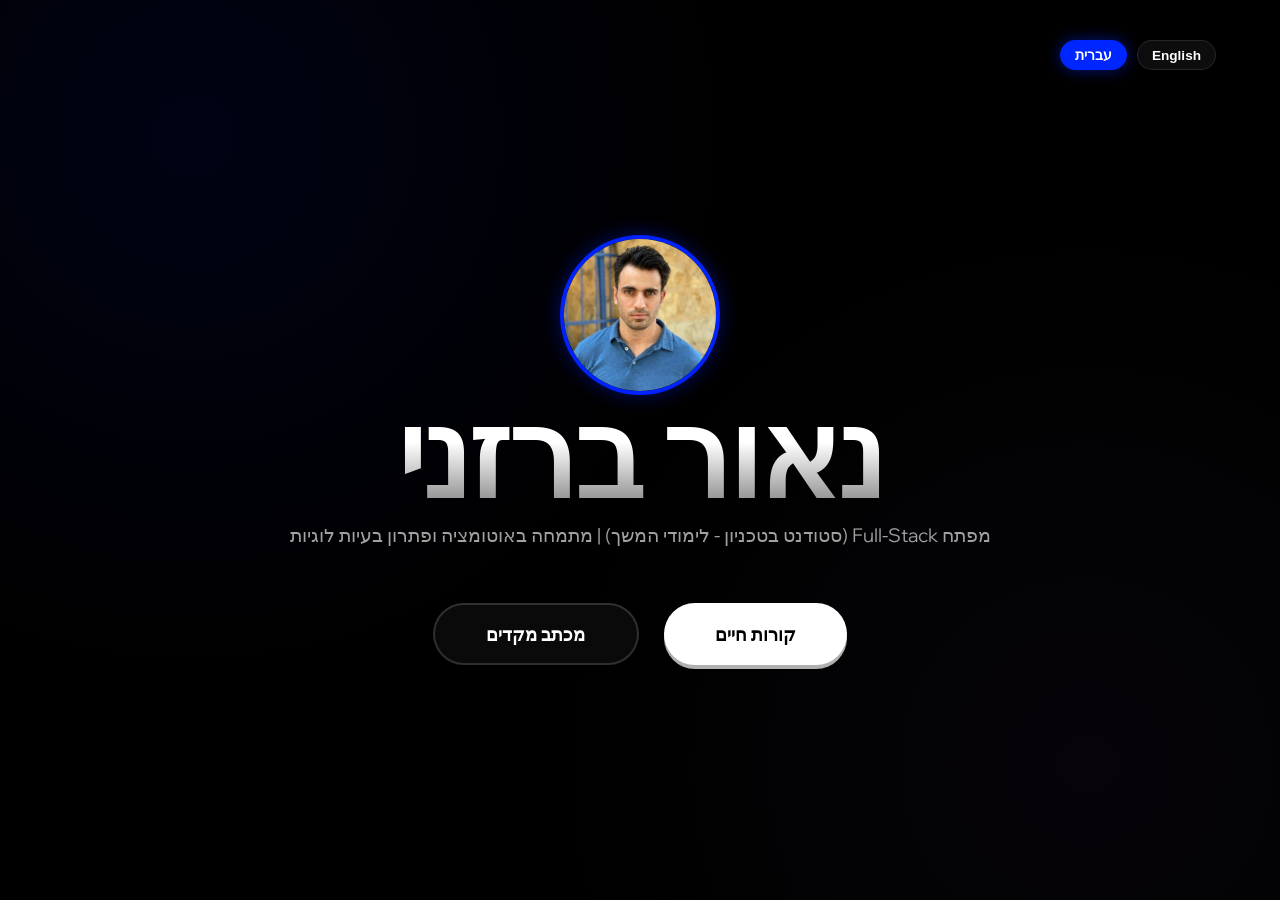
<file: index.html>
<!doctype html>
<html lang="he" dir="rtl">
  <head>
    <meta charset="UTF-8" />
    <meta name="viewport" content="width=device-width, initial-scale=1.0" />
    <title>Naor Barazani</title>
    <link rel="stylesheet" href="style.css" />
    <link rel="preconnect" href="https://fonts.googleapis.com" />
    <link rel="preconnect" href="https://fonts.gstatic.com" crossorigin />
    <link
      href="https://fonts.googleapis.com/css2?family=Wix+Madefor+Display:wght@400;500;700;800&display=swap"
      rel="stylesheet"
    />
  </head>
  <body class="index-page lang-he">
    <header class="header">
      <div class="lang-switch">
        <button id="btn-en" class="lang-btn" onclick="setLanguage('en')">
          English
        </button>
        <button id="btn-he" class="lang-btn" onclick="setLanguage('he')">
          עברית
        </button>
      </div>
    </header>

    <main class="main-content">
      <div class="profile-container">
        <img src="naor.jpg" alt="Naor Barazani" class="profile-img" />
      </div>
      <h1 class="hero-title" id="text-title">נאור ברזני</h1>
      <p class="hero-subtitle" id="text-subtitle">
        מפתח Full-Stack (סטודנט בטכניון - לימודי המשך) | מתמחה באוטומציה ופתרון
        בעיות לוגיות
      </p>

      <div class="cta-buttons">
        <a href="cv.html" class="btn-main btn-cv" id="text-cv">קורות חיים</a>
        <a href="coverletter.html" class="btn-main btn-cover" id="text-cover"
          >מכתב מקדים</a
        >
      </div>
    </main>

    <!-- <div class="pdf-download">
      <a href="Naor_Barazani_CV.pdf" download class="btn-pdf">
        <svg
          width="16"
          height="16"
          viewBox="0 0 16 16"
          fill="none"
          xmlns="http://www.w3.org/2000/svg"
        >
          <path d="M8 11L3 6H6V1H10V6H13L8 11Z" fill="white" />
          <path d="M1 13H15V15H1V13Z" fill="white" />
        </svg>
        <span id="text-pdf">הורד PDF</span>
      </a>
    </div> -->

    <script src="script.js"></script>
  </body>
</html>
</file>
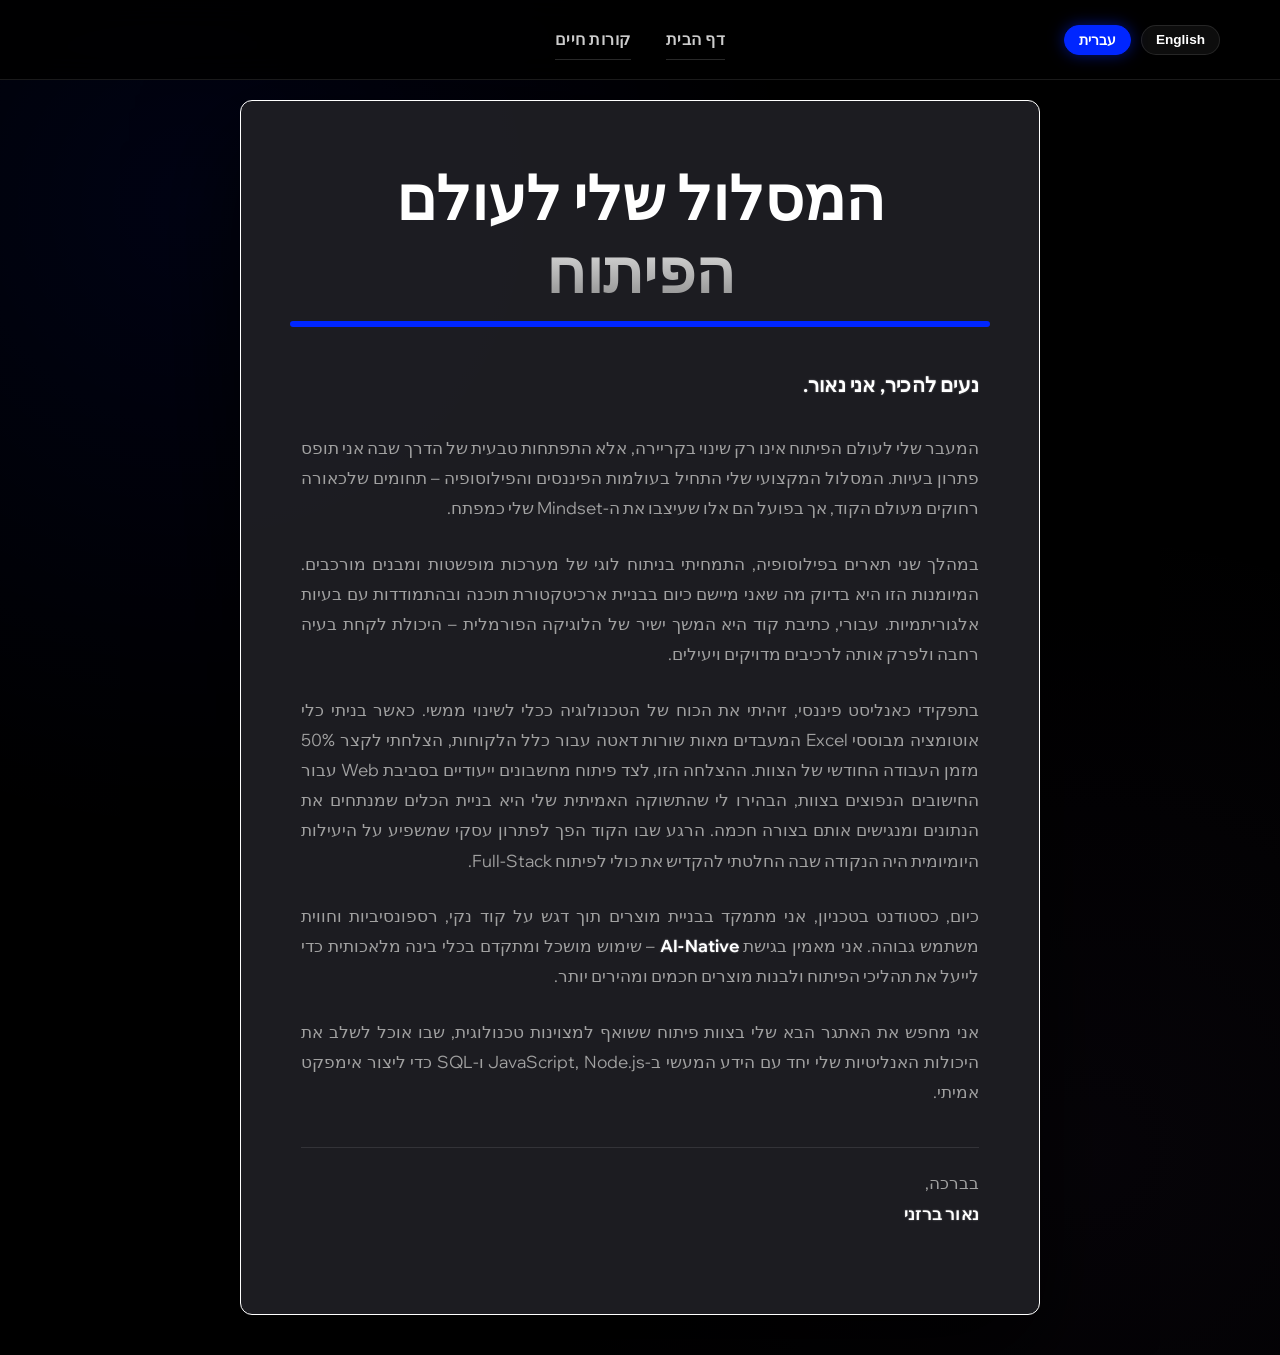
<file: coverletter.html>
<!doctype html>
<html lang="he" dir="rtl">
  <head>
    <meta charset="UTF-8" />
    <meta name="viewport" content="width=device-width, initial-scale=1.0" />
    <title>Naor Barazani | Cover Letter</title>

    <script>
      (function () {
        const savedLang = localStorage.getItem("preferredLang");
        const urlParams = new URLSearchParams(window.location.search);
        const lang = urlParams.get("lang") || savedLang || "he";
        document.documentElement.dir = lang === "en" ? "ltr" : "rtl";
        document.documentElement.lang = lang;
      })();
    </script>

    <link rel="stylesheet" href="style.css" />
    <link
      href="https://fonts.googleapis.com/css2?family=Wix+Madefor+Display:wght@400;700;800&display=swap"
      rel="stylesheet"
    />
  </head>
  <body class="subpage">
    <header class="main-nav">
      <div class="lang-switch">
        <button id="btn-en" class="lang-btn" onclick="setLanguage('en')">
          English
        </button>
        <button id="btn-he" class="lang-btn" onclick="setLanguage('he')">
          עברית
        </button>
      </div>

      <nav class="nav-links">
        <a href="index.html" class="nav-item" id="nav-home">דף הבית</a>
        <a href="cv.html" class="nav-item" id="nav-cv">קורות חיים</a>
      </nav>

      <div class="nav-spacer"></div>
    </header>

    <section id="content-he" class="content-section cover-letter-text">
      <h1>המסלול שלי לעולם הפיתוח</h1>

      <p class="intro">
        <strong>נעים להכיר, אני נאור.</strong>
      </p>

      <p>
        המעבר שלי לעולם הפיתוח אינו רק שינוי בקריירה, אלא התפתחות טבעית של הדרך
        שבה אני תופס פתרון בעיות. המסלול המקצועי שלי התחיל בעולמות הפיננסים
        והפילוסופיה – תחומים שלכאורה רחוקים מעולם הקוד, אך בפועל הם אלו שעיצבו
        את ה-Mindset שלי כמפתח.
      </p>

      <p>
        במהלך שני תארים בפילוסופיה, התמחיתי בניתוח לוגי של מערכות מופשטות ומבנים
        מורכבים. המיומנות הזו היא בדיוק מה שאני מיישם כיום בבניית ארכיטקטורת
        תוכנה ובהתמודדות עם בעיות אלגוריתמיות. עבורי, כתיבת קוד היא המשך ישיר של
        הלוגיקה הפורמלית – היכולת לקחת בעיה רחבה ולפרק אותה לרכיבים מדויקים
        ויעילים.
      </p>

      <p>
        בתפקידי כאנליסט פיננסי, זיהיתי את הכוח של הטכנולוגיה ככלי לשינוי ממשי.
        כאשר בניתי כלי אוטומציה מבוססי Excel המעבדים מאות שורות דאטה עבור כלל
        הלקוחות, הצלחתי לקצר 50% מזמן העבודה החודשי של הצוות. ההצלחה הזו, לצד
        פיתוח מחשבונים ייעודיים בסביבת Web עבור החישובים הנפוצים בצוות, הבהירו
        לי שהתשוקה האמיתית שלי היא בניית הכלים שמנתחים את הנתונים ומנגישים אותם
        בצורה חכמה. הרגע שבו הקוד הפך לפתרון עסקי שמשפיע על היעילות היומיומית
        היה הנקודה שבה החלטתי להקדיש את כולי לפיתוח Full-Stack.
      </p>

      <p>
        כיום, כסטודנט בטכניון, אני מתמקד בבניית מוצרים תוך דגש על קוד נקי,
        רספונסיביות וחווית משתמש גבוהה. אני מאמין בגישת
        <strong>AI-Native</strong> – שימוש מושכל ומתקדם בכלי בינה מלאכותית כדי
        לייעל את תהליכי הפיתוח ולבנות מוצרים חכמים ומהירים יותר.
      </p>

      <p>
        אני מחפש את האתגר הבא שלי בצוות פיתוח ששואף למצוינות טכנולוגית, שבו אוכל
        לשלב את היכולות האנליטיות שלי יחד עם הידע המעשי ב-JavaScript, Node.js
        ו-SQL כדי ליצור אימפקט אמיתי.
      </p>

      <p class="closing">
        בברכה,<br />
        <strong>נאור ברזני</strong>
      </p>
    </section>

    <section
      id="content-en"
      class="cover-letter-text en-version"
      style="display: none"
    >
      <h1>My Journey into Software Development</h1>

      <p class="intro">
        <strong>Nice to meet you, I'm Naor.</strong>
      </p>

      <p>
        My transition into software development is more than a career change; it
        is a natural evolution of how I approach problem-solving. My
        professional path began in the worlds of Finance and Philosophy—fields
        that may seem distant from coding, but in practice, they are what shaped
        my mindset as a developer.
      </p>

      <p>
        During my <strong>two degrees in Philosophy</strong>, I specialized in
        the logical analysis of abstract systems and complex structures. This
        exact skill set is what I apply today when building software
        architecture and tackling algorithmic challenges. For me, writing code
        is a direct extension of formal logic—the ability to take a broad
        problem and deconstruct it into precise, efficient components.
      </p>

      <p>
        In my role as a <strong>Financial Analyst</strong>, I recognized the
        power of technology as a tool for real change. When I built
        <strong>Excel-based automation tools</strong> that processed vast
        amounts of data for our entire client base, I managed to reduce the
        team's monthly workload by 50%. This success, along with developing
        <strong>dedicated web-based calculators</strong> for complex financial
        maneuvers, made it clear that my true passion lies in building the tools
        that analyze data and make it accessible and intelligent.
      </p>

      <p>
        Currently, as a student at the
        <strong>Technion Continuing Education</strong>, I am focused on building
        products with an emphasis on clean code, responsiveness, and
        high-quality user experience. I believe in an
        <strong>AI-Native approach</strong>—leveraging advanced artificial
        intelligence tools to streamline development processes and build
        smarter, faster products.
      </p>

      <p>
        I am looking for my next challenge within a development team that
        strives for technical excellence, where I can integrate my analytical
        capabilities with my practical knowledge of
        <strong>JavaScript, Node.js, and SQL</strong> to create a real impact.
      </p>

      <div class="closing">
        <p>Best Regards,</p>
        <strong>Naor Barazani</strong>
      </div>
    </section>

    <script>
      const navTranslations = {
        en: { home: "Home", cv: "Resume" },
        he: { home: "דף הבית", cv: "קורות חיים" },
      };

      function setLanguage(lang) {
        // 1. שמירה בזיכרון
        localStorage.setItem("preferredLang", lang);

        // 2. הגדרות אלמנטים
        const contentHe = document.getElementById("content-he");
        const contentEn = document.getElementById("content-en");
        const navHome = document.getElementById("nav-home");
        const navCv = document.getElementById("nav-cv");

        // 3. עדכון כיוון דף
        document.documentElement.dir = lang === "en" ? "ltr" : "rtl";
        document.documentElement.lang = lang;
        document.body.className = lang === "en" ? "subpage en-mode" : "subpage";

        // 4. החלפת תוכן וכפתורים
        if (lang === "en") {
          if (contentHe) contentHe.style.display = "none";
          if (contentEn) contentEn.style.display = "block";
          document.getElementById("btn-en")?.classList.add("active");
          document.getElementById("btn-he")?.classList.remove("active");
        } else {
          if (contentHe) contentHe.style.display = "block";
          if (contentEn) contentEn.style.display = "none";
          document.getElementById("btn-he")?.classList.add("active");
          document.getElementById("btn-en")?.classList.remove("active");
        }

        // 5. עדכון תפריט ניווט
        if (navHome) navHome.textContent = navTranslations[lang].home;
        if (navCv) navCv.textContent = navTranslations[lang].cv;

        // 6. ניקוי URL
        window.history.replaceState({}, "", window.location.pathname);
      }

      // הפעלה בטעינה
      document.addEventListener("DOMContentLoaded", () => {
        const urlParams = new URLSearchParams(window.location.search);
        const langFromUrl = urlParams.get("lang");
        const savedLang = localStorage.getItem("preferredLang");
        const finalLang = langFromUrl || savedLang || "he";

        setLanguage(finalLang);
      });
    </script>
  </body>
</html>
</file>
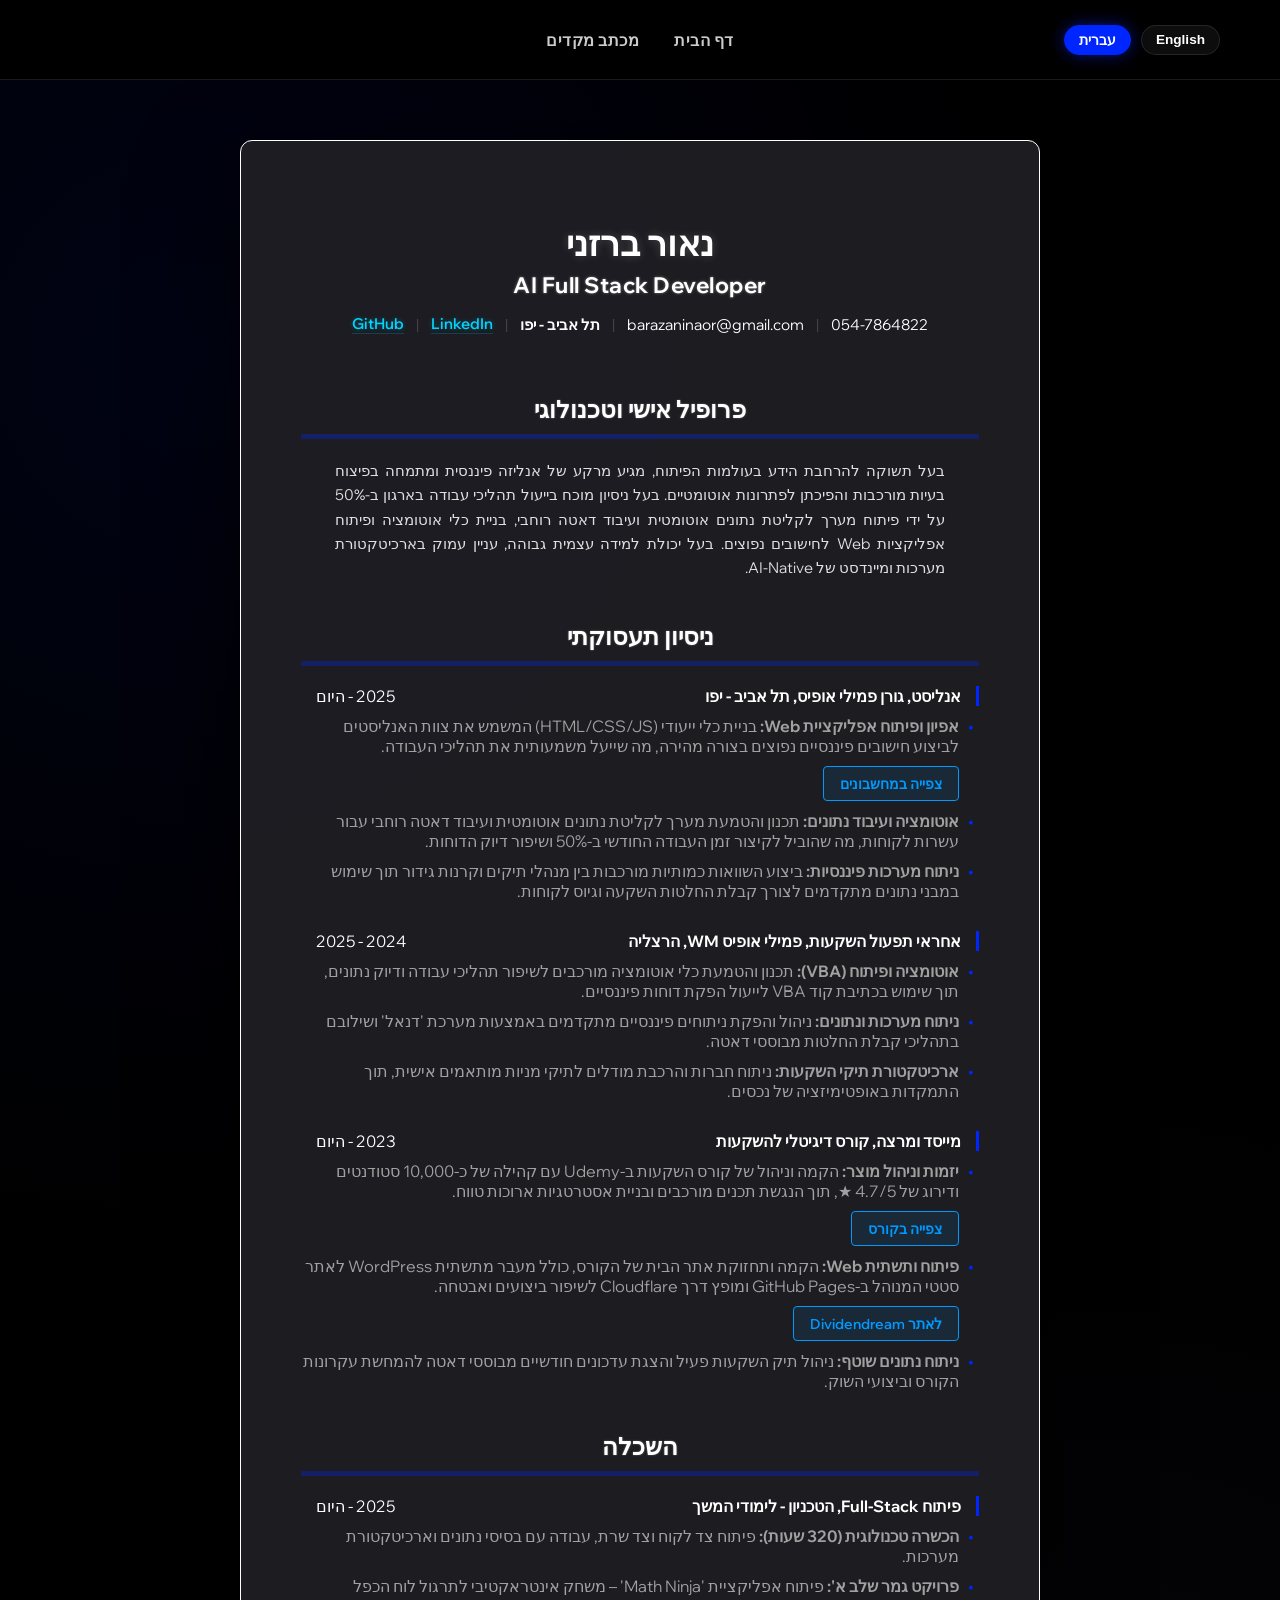
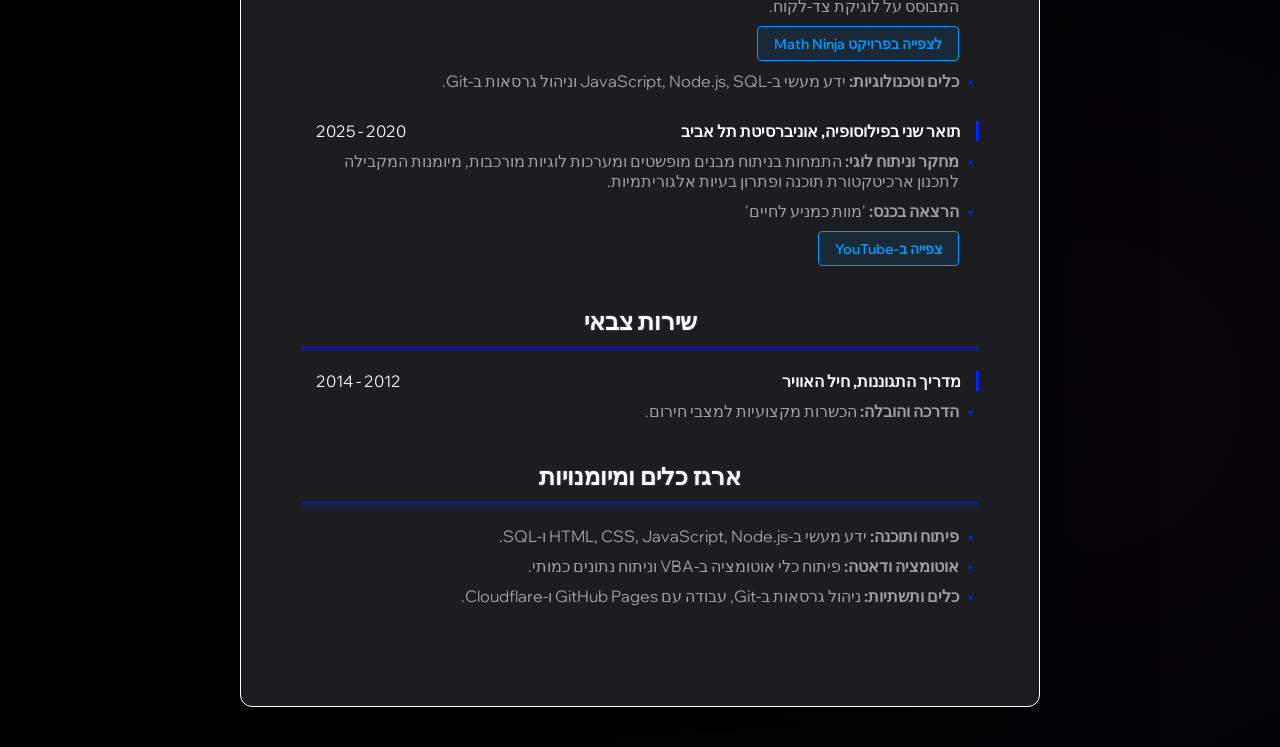
<file: cv.html>
<!doctype html>
<html lang="he" dir="rtl">
  <head>
    <meta charset="UTF-8" />
    <meta name="viewport" content="width=device-width, initial-scale=1.0" />
    <title id="page-title">Naor Barazani | CV</title>
    <link
      href="https://fonts.googleapis.com/css2?family=Wix+Madefor+Display:wght@400;600;800&display=swap"
      rel="stylesheet"
    />
    <link rel="stylesheet" href="style.css" />
  </head>
  <body class="resume-page">
    <header class="main-nav">
      <div class="lang-switch">
        <button id="btn-en" class="lang-btn" onclick="setLanguage('en')">
          English
        </button>
        <button id="btn-he" class="lang-btn" onclick="setLanguage('he')">
          עברית
        </button>
      </div>
      <nav class="nav-links">
        <a href="index.html" class="nav-item" id="nav-home">דף הבית</a>
        <a href="coverletter.html" class="nav-item" id="nav-cover"
          >מכתב מקדים</a
        >
      </nav>
      <div class="nav-spacer"></div>
    </header>

    <div class="resume-container">
      <header class="resume-header">
        <h1 id="text-name">נאור ברזני</h1>
        <p class="tagline" id="text-tagline">AI Full Stack Developer</p>
        <div class="contact-info">
          <span>054-7864822</span>
          <span class="sep">|</span>
          <span>barazaninaor@gmail.com</span>
          <span class="sep">|</span>
          <strong id="text-location">תל אביב - יפו</strong>
          <span class="sep">|</span>
          <a href="https://www.linkedin.com/in/naor-barazani/" target="_blank"
            >LinkedIn</a
          >
          <span class="sep">|</span>
          <a href="https://github.com/barazaninaor" target="_blank">GitHub</a>
        </div>
      </header>

      <section class="resume-section">
        <h2 class="section-title" id="title-profile">פרופיל אישי וטכנולוגי</h2>
        <p class="profile-text" id="text-profile-desc"></p>
      </section>

      <section class="resume-section">
        <h2 class="section-title" id="title-experience">ניסיון תעסוקתי</h2>
        <div id="experience-list"></div>
      </section>

      <section class="resume-section">
        <h2 class="section-title" id="title-education">השכלה</h2>
        <div id="education-list"></div>
      </section>

      <section class="resume-section">
        <h2 class="section-title" id="title-military">שירות צבאי</h2>
        <div id="military-list"></div>
      </section>

      <section class="resume-section">
        <h2 class="section-title" id="title-skills">ארגז כלים ומיומנויות</h2>
        <div id="skills-list-container">
          <ul id="skills-list"></ul>
        </div>
      </section>
    </div>

    <script>
      /**
       * Content Translation Dictionary
       */
      const translations = {
        he: {
          pageTitle: "Naor Barazani | CV",
          name: "נאור ברזני",
          tagline: "AI Full Stack Developer",
          location: "תל אביב - יפו",
          navHome: "דף הבית",
          navCover: "מכתב מקדים",
          profileTitle: "פרופיל אישי וטכנולוגי",
          profileDesc:
            "בעל תשוקה להרחבת הידע בעולמות הפיתוח, מגיע מרקע של אנליזה פיננסית ומתמחה בפיצוח בעיות מורכבות והפיכתן לפתרונות אוטומטיים. בעל ניסיון מוכח בייעול תהליכי עבודה בארגון ב-50% על ידי פיתוח מערך לקליטת נתונים אוטומטית ועיבוד דאטה רוחבי, בניית כלי אוטומציה ופיתוח אפליקציות Web לחישובים נפוצים. בעל יכולת למידה עצמית גבוהה, עניין עמוק בארכיטקטורת מערכות ומיינדסט של AI-Native.",
          expTitle: "ניסיון תעסוקתי",
          eduTitle: "השכלה",
          milTitle: "שירות צבאי",
          skillsTitle: "ארגז כלים ומיומנויות",
          dir: "rtl",
        },
        en: {
          pageTitle: "Naor Barazani | CV",
          name: "Naor Barazani",
          tagline: "AI Full Stack Developer",
          location: "Tel Aviv - Yafo",
          navHome: "Home",
          navCover: "Cover Letter",
          profileTitle: "Personal and Technological Profile",
          profileDesc:
            "Passionate about expanding knowledge in the development world, coming from a financial analysis background and specializing in solving complex problems and turning them into automated solutions. Proven experience in streamlining organizational workflows by 50% through developing automated data ingestion systems and cross-functional data processing, building automation tools, and developing Web applications for common calculations. Possesses high self-learning ability, a deep interest in system architecture, and an AI-Native mindset.",
          expTitle: "Professional Experience",
          eduTitle: "Education",
          milTitle: "Military Service",
          skillsTitle: "Toolkit and Skills",
          dir: "ltr",
        },
      };

      const experienceData = {
        he: [
          {
            title: "אנליסט, גורן פמילי אופיס, תל אביב - יפו",
            date: "2025 - היום",
            bullets: [
              "<strong>אפיון ופיתוח אפליקציית Web:</strong> בניית כלי ייעודי (HTML/CSS/JS) המשמש את צוות האנליסטים לביצוע חישובים פיננסיים נפוצים בצורה מהירה, מה שייעל משמעותית את תהליכי העבודה. <br><a href='https://barazaninaor.github.io/Calculators/' target='_blank' class='project-link'>צפייה במחשבונים</a>",
              "<strong>אוטומציה ועיבוד נתונים:</strong> תכנון והטמעת מערך לקליטת נתונים אוטומטית ועיבוד דאטה רוחבי עבור עשרות לקוחות, מה שהוביל לקיצור זמן העבודה החודשי ב-50% ושיפור דיוק הדוחות.",
              "<strong>ניתוח מערכות פיננסיות:</strong> ביצוע השוואות כמותיות מורכבות בין מנהלי תיקים וקרנות גידור תוך שימוש במבני נתונים מתקדמים לצורך קבלת החלטות השקעה וגיוס לקוחות.",
            ],
          },
          {
            title: "אחראי תפעול השקעות, פמילי אופיס WM, הרצליה",
            date: "2024 - 2025",
            bullets: [
              "<strong>אוטומציה ופיתוח (VBA):</strong> תכנון והטמעת כלי אוטומציה מורכבים לשיפור תהליכי עבודה ודיוק נתונים, תוך שימוש בכתיבת קוד VBA לייעול הפקת דוחות פיננסיים.",
              "<strong>ניתוח מערכות ונתונים:</strong> ניהול והפקת ניתוחים פיננסיים מתקדמים באמצעות מערכת 'דנאל' ושילובם בתהליכי קבלת החלטות מבוססי דאטה.",
              "<strong>ארכיטקטורת תיקי השקעות:</strong> ניתוח חברות והרכבת מודלים לתיקי מניות מותאמים אישית, תוך התמקדות באופטימיזציה של נכסים.",
            ],
          },
          {
            title: "מייסד ומרצה, קורס דיגיטלי להשקעות",
            date: "2023 - היום",
            bullets: [
              "<strong>יזמות וניהול מוצר:</strong> הקמה וניהול של קורס השקעות ב-Udemy עם קהילה של כ-10,000 סטודנטים ודירוג של 4.7/5 ★, תוך הנגשת תכנים מורכבים ובניית אסטרטגיות ארוכות טווח. <br><a href='https://www.udemy.com/course/passive_income/?referralCode=DCB61C494E0730210CDB' target='_blank' class='project-link'>צפייה בקורס</a>",
              "<strong>פיתוח ותשתית Web:</strong> הקמה ותחזוקת אתר הבית של הקורס, כולל מעבר מתשתית WordPress לאתר סטטי המנוהל ב-GitHub Pages ומופץ דרך Cloudflare לשיפור ביצועים ואבטחה. <br><a href='https://dividendream.com' target='_blank' class='project-link'>לאתר Dividendream</a>",
              "<strong>ניתוח נתונים שוטף:</strong> ניהול תיק השקעות פעיל והצגת עדכונים חודשיים מבוססי דאטה להמחשת עקרונות הקורס וביצועי השוק.",
            ],
          },
        ],
        en: [
          {
            title: "Analyst, Goren Family Office, Tel Aviv - Yafo",
            date: "2025 - Present",
            bullets: [
              "<strong>Web App Characterization & Development:</strong> Built a dedicated tool (HTML/CSS/JS) used by the analyst team to perform common financial calculations quickly, significantly streamlining workflows. <br><a href='https://barazaninaor.github.io/Calculators/' target='_blank' class='project-link'>View Calculators</a>",
              "<strong>Automation & Data Processing:</strong> Planned and implemented an automated data ingestion and cross-sectional data processing system for dozens of clients, leading to a 50% reduction in monthly workload and improved report accuracy.",
              "<strong>Financial Systems Analysis:</strong> Performed complex quantitative comparisons between portfolio managers and hedge funds using advanced data structures for investment decision-making and client acquisition.",
            ],
          },
          {
            title: "Investment Operations Lead, WM Family Office, Herzliya",
            date: "2024 - 2025",
            bullets: [
              "<strong>Automation & Development (VBA):</strong> Designed and implemented complex automation tools to improve workflows and data accuracy, using VBA coding to streamline financial report generation.",
              "<strong>Systems & Data Analysis:</strong> Managed and produced advanced financial analyses using the 'Danel' system, integrating them into data-driven decision-making processes.",
              "<strong>Portfolio Architecture:</strong> Analyzed companies and assembled models for customized stock portfolios, focusing on asset optimization.",
            ],
          },
          {
            title: "Founder & Lecturer, Digital Investment Course",
            date: "2023 - Present",
            bullets: [
              "<strong>Entrepreneurship & Product Management:</strong> Established and managed an investment course on Udemy with a community of ~10,000 students and a 4.7/5 ★ rating. <br><a href='https://www.udemy.com/course/passive_income/' target='_blank' class='project-link'>View Course</a>",
              "<strong>Web Development & Infrastructure:</strong> Established and maintained the course's homepage, including a migration from WordPress to a static site managed on GitHub Pages. <br><a href='https://dividendream.com' target='_blank' class='project-link'>Visit Dividendream</a>",
              "<strong>Ongoing Data Analysis:</strong> Managed an active investment portfolio and presented monthly data-driven updates.",
            ],
          },
        ],
      };

      const educationData = {
        he: [
          {
            title: "פיתוח Full-Stack, הטכניון - לימודי המשך",
            date: "2025 - היום",
            bullets: [
              "<strong>הכשרה טכנולוגית (320 שעות):</strong> פיתוח צד לקוח וצד שרת, עבודה עם בסיסי נתונים וארכיטקטורת מערכות.",
              "<strong>פרויקט גמר שלב א':</strong> פיתוח אפליקציית 'Math Ninja' – משחק אינטראקטיבי לתרגול לוח הכפל המבוסס על לוגיקת צד-לקוח. <br><a href='https://math-ninja-production.up.railway.app/' target='_blank' class='project-link'>לצפייה בפרויקט Math Ninja</a>",
              "<strong>כלים וטכנולוגיות:</strong> ידע מעשי ב-JavaScript, Node.js, SQL וניהול גרסאות ב-Git.",
            ],
          },
          {
            title: "תואר שני בפילוסופיה, אוניברסיטת תל אביב",
            date: "2020 - 2025",
            bullets: [
              "<strong>מחקר וניתוח לוגי:</strong> התמחות בניתוח מבנים מופשטים ומערכות לוגיות מורכבות, מיומנות המקבילה לתכנון ארכיטקטורת תוכנה ופתרון בעיות אלגוריתמיות.",
              "<strong>הרצאה בכנס:</strong> 'מוות כמניע לחיים' <br><a href='https://youtu.be/gbMWRa0guhg' target='_blank' class='project-link'>צפייה ב-YouTube</a>",
            ],
          },
        ],
        en: [
          {
            title: "Full-Stack Development, Technion - Continuing Education",
            date: "2025 - Present",
            bullets: [
              "<strong>Technological Training (320 hours):</strong> Client-side and server-side development, working with databases and system architecture.",
              "<strong>Final Project Phase A:</strong> Developed 'Math Ninja' – an interactive game. <br><a href='https://math-ninja-production.up.railway.app/' target='_blank' class='project-link'>View Project</a>",
            ],
          },
          {
            title: "M.A. in Philosophy, Tel Aviv University",
            date: "2020 - 2025",
            bullets: [
              "<strong>Research & Logical Analysis:</strong> Specialization in analyzing abstract structures and complex logical systems.",
            ],
          },
        ],
      };

      const militaryData = {
        he: [
          {
            title: "מדריך התגוננות, חיל האוויר",
            date: "2012 - 2014",
            bullets: [
              "<strong>הדרכה והובלה:</strong> הכשרות מקצועיות למצבי חירום.",
            ],
          },
        ],
        en: [
          {
            title: "Defense Instructor, Israeli Air Force",
            date: "2012 - 2014",
            bullets: [
              "<strong>Instruction & Leadership:</strong> Professional training for emergency situations.",
            ],
          },
        ],
      };

      const skillsData = {
        he: [
          "<strong>פיתוח ותוכנה:</strong> ידע מעשי ב-HTML, CSS, JavaScript, Node.js ו-SQL.",
          "<strong>אוטומציה ודאטה:</strong> פיתוח כלי אוטומציה ב-VBA וניתוח נתונים כמותי.",
          "<strong>כלים ותשתיות:</strong> ניהול גרסאות ב-Git, עבודה עם GitHub Pages ו-Cloudflare.",
        ],
        en: [
          "<strong>Software Development:</strong> Practical knowledge in HTML, CSS, JavaScript, Node.js, and SQL.",
          "<strong>Automation & Data:</strong> Developing automation tools in VBA and quantitative data analysis.",
          "<strong>Tools & Infrastructure:</strong> Git, GitHub Pages, and Cloudflare management.",
        ],
      };

      /**
       * Main Language Controller
       */
      function setLanguage(lang) {
        const t = translations[lang];
        if (!t) return;

        // 1. Persist choice in localStorage
        localStorage.setItem("preferredLang", lang);

        // 2. Update Document Metadata
        document.documentElement.dir = t.dir;
        document.documentElement.lang = lang;
        document.title = t.pageTitle;

        // 3. Update Header & Navigation
        document
          .querySelectorAll(".lang-btn")
          .forEach((btn) => btn.classList.remove("active"));
        const activeBtn = document.getElementById(`btn-${lang}`);
        if (activeBtn) activeBtn.classList.add("active");

        document.getElementById("nav-home").textContent = t.navHome;
        document.getElementById("nav-cover").textContent = t.navCover;
        document.getElementById("nav-home").href = `index.html?lang=${lang}`;
        document.getElementById("nav-cover").href =
          `coverletter.html?lang=${lang}`;

        // 4. Update Profile Text
        document.getElementById("text-name").textContent = t.name;
        document.getElementById("text-tagline").textContent = t.tagline;
        document.getElementById("text-location").textContent = t.location;
        document.getElementById("title-profile").textContent = t.profileTitle;
        document.getElementById("text-profile-desc").textContent =
          t.profileDesc;
        document.getElementById("text-profile-desc").style.textAlign =
          lang === "en" ? "left" : "justify";

        // 5. Update Section Titles
        document.getElementById("title-experience").textContent = t.expTitle;
        document.getElementById("title-education").textContent = t.eduTitle;
        document.getElementById("title-military").textContent = t.milTitle;
        document.getElementById("title-skills").textContent = t.skillsTitle;

        // 6. Render Dynamic Lists
        renderList("experience-list", experienceData[lang]);
        renderList("education-list", educationData[lang]);
        renderList("military-list", militaryData[lang]);
        document.getElementById("skills-list").innerHTML = skillsData[lang]
          .map((s) => `<li>${s}</li>`)
          .join("");

        // 7. Clear URL parameter to ensure refresh (F5) relies on localStorage
        window.history.replaceState(
          {},
          document.title,
          window.location.pathname,
        );
      }

      function renderList(id, data) {
        const container = document.getElementById(id);
        if (!container || !data) return;
        container.innerHTML = data
          .map(
            (item) => `
        <div class="experience-item">
          <div class="item-header"><strong>${item.title}</strong> <span>${item.date}</span></div>
          <ul>${item.bullets.map((b) => `<li>${b}</li>`).join("")}</ul>
        </div>
      `,
          )
          .join("");
      }

      /**
       * Initialize on Load
       */
      document.addEventListener("DOMContentLoaded", () => {
        const urlParams = new URLSearchParams(window.location.search);
        const langFromUrl = urlParams.get("lang");
        const savedLang = localStorage.getItem("preferredLang");

        // Logic: URL param takes precedence, then localStorage, then default 'he'
        const finalLang = langFromUrl || savedLang || "he";
        setLanguage(finalLang);
      });
    </script>
  </body>
</html>
</file>
<file: style.css>
/* --- UI Variables --- */
:root {
  --bg-dark: #000000;
  --wix-blue: #0026ff;
  --wix-glow: rgba(0, 38, 255, 0.5);
  --text-main: #ffffff;
  --text-dim: #a1a1a1;
  --font-main: "Wix Madefor Display", sans-serif;
  --transition: all 0.3s cubic-bezier(0.4, 0, 0.2, 1);
}

* {
  margin: 0;
  padding: 0;
  box-sizing: border-box;
}

body {
  font-family: var(--font-main);
  background-color: var(--bg-dark);
  color: var(--text-main);
  min-height: 100vh;
  display: flex;
  flex-direction: column;
  overflow-x: hidden;
  background-image:
    radial-gradient(
      circle at 15% 15%,
      rgba(0, 38, 255, 0.08) 0%,
      transparent 40%
    ),
    radial-gradient(
      circle at 85% 85%,
      rgba(127, 83, 172, 0.05) 0%,
      transparent 40%
    );
}

/* --- Header & Navigation --- */
.header {
  width: 100%;
  padding: 2.5rem 5%;
  position: fixed;
  top: 0;
  z-index: 1000;
  display: flex;
}

[dir="rtl"] .header {
  justify-content: flex-start;
}
[dir="ltr"] .header {
  justify-content: flex-end;
}

/* Language Switcher Container */
.language-switcher {
  display: flex !important;
  justify-content: center; /* מרכז את הכפתורים */
  width: 100%;
  gap: 10px;
  
  /* הקסם: מקבע את הסדר משמאל לימין בכל מצב */
  direction: ltr !important; 
  flex-direction: row !important; 
}


.lang-btn {
  background: rgba(255, 255, 255, 0.05);
  border: 1px solid rgba(255, 255, 255, 0.1);
  color: var(--text-dim);
  padding: 8px 18px;
  border-radius: 100px;
  cursor: pointer;
  font-weight: 600;
  transition: var(--transition);
  direction: ltr;
  unicode-bidi: isolate
}

.lang-btn.active {
  background: var(--wix-blue);
  color: white;
  box-shadow: 0 0 15px var(--wix-glow);
}

/* --- Hero Content --- */
/* Existing container - keeps everything centered */
.main-content {
  flex: 1;
  display: flex;
  flex-direction: column;
  justify-content: center;
  align-items: center;
  text-align: center;
  padding: 0 5%;
}

/* New: Profile image wrapper */
.profile-wrapper {
  margin-bottom: 2rem; /* Spacing between image and name */
  display: flex;
  justify-content: center;
  align-items: center;
}

/* New: Circular profile image with your brand's neon blue border */
.profile-img {
  width: 160px; /* Adjust size as needed */
  height: 160px;
  border-radius: 50%; /* Makes the image circular */
  object-fit: cover; /* Prevents image distortion */
  border: 4px solid #0022ff; /* Your signature blue color */
  box-shadow: 0 0 20px rgba(0, 34, 255, 0.4); /* Neon glow effect */
  transition:
    transform 0.3s ease,
    box-shadow 0.3s ease; /* Smooth hover animation */
}

/* Subtle hover effect for better UX */
.profile-img:hover {
  transform: scale(1.05);
  box-shadow: 0 0 30px rgba(0, 34, 255, 0.6);
}

.hero-title {
  font-weight: 800;
  line-height: 0.9;
  margin-bottom: 1rem;
  background: linear-gradient(180deg, #ffffff 40%, #888888 100%);
  -webkit-background-clip: text;
  background-clip: text;
  -webkit-text-fill-color: transparent;
  transition: all 0.3s ease;
  display: block;
  margin-left: auto;
  margin-right: auto;
}

/* --- התיקון הקריטי לאיזון הכותרות --- */

/* הגדרות לעברית */
.lang-he .hero-title {
  font-size: clamp(3.5rem, 10vw, 7.5rem);
  letter-spacing: -2px;
  max-width: 100%;
}

/* הגדרות לאנגלית - הקטנה דרסטית של ה-Viewport units */
.lang-en .hero-title {
  /* הקטנו מ-10vw ל-7.5vw כדי שהאותיות יהיו באותה פרופורציה לעברית */
  font-size: clamp(2.5rem, 7.5vw, 5.5rem);
  letter-spacing: -3px;
  max-width: 15ch; /* הגבלת רוחב לפי כמות תווים */
}

.hero-subtitle {
  font-size: clamp(0.9rem, 1.8vw, 1.2rem);
  color: var(--text-dim);
  margin-bottom: 3.5rem;
}

/* --- Buttons --- */
.cta-buttons {
  display: flex;
  gap: 25px;
}

.btn-main {
  padding: 1.1rem 3.2rem;
  font-size: 1.1rem;
  font-weight: 800;
  text-decoration: none;
  border-radius: 100px;
  transition: var(--transition);
  display: flex;
  align-items: center;
  justify-content: center;
  text-transform: uppercase;
}

.btn-cv {
  background: #ffffff;
  color: #000000;
  box-shadow: 0 4px 0px #b0b0b0;
}

.btn-cv:hover {
  transform: translateY(-5px);
  background: var(--wix-blue);
  color: #ffffff;
  box-shadow: 0 15px 30px var(--wix-glow);
}

.btn-cover {
  background: rgba(255, 255, 255, 0.04);
  color: #ffffff;
  border: 2px solid rgba(255, 255, 255, 0.15);
  backdrop-filter: blur(12px);
  -webkit-backdrop-filter: blur(12px);
}

.btn-cover:hover {
  transform: translateY(-5px);
  border-color: #ffffff;
  background: rgba(255, 255, 255, 0.1);
}

/* הסרת PDF בדף הבית */
.index-page .pdf-download {
  display: none !important;
}

/* --- Mobile Fixes --- */
@media (max-width: 768px) {
  .cta-buttons {
    flex-direction: column;
    width: 100%;
    gap: 15px;
  }
  .btn-main {
    width: 100%;
    padding: 1rem;
  }

  .lang-en .hero-title {
    font-size: 2.8rem;
  }
  .lang-he .hero-title {
    font-size: 3.5rem;
  }
}

/* Container - הגדלת השוליים הפנימיים לאחידות */
.resume-container {
  max-width: 800px;
  width: 100%;
  margin: 40px auto; /* הוספת מרווח של 40 פיקסלים מלמעלה ומרכוז */

  /* הפרדה ויזואלית: רקע אפור כהה ובורדר לבן בולט */
  background: rgba(30, 30, 35, 0.95);
  border: 1.5px solid #ffffff; /* הבורדר הלבן שביקשת */

  border-radius: 12px;
  padding: 60px;
  box-shadow: 0 40px 100px rgba(0, 0, 0, 0.8);
  position: relative; /* מבטיח שהבורדר ירונדר נכון בשכבה שלו */
  z-index: 1;
}

.resume-page {
  padding-top: 100px; /* מרווח שמאפשר לבורדר העליון לנשום מתחת לתפריט */
  background-color: #000;
  min-height: 100vh;
}
/* הגדרות בסיס לכל סקשן */
.resume-section {
  margin-bottom: 40px;
  /* מחקנו מכאן את ה-justify הכללי */
}

/* --- הגדרות יישור מבוססות שפה --- */

/* בעברית (RTL) - נשמור על המתיחה הדו-צדדית שאתה אוהב */
[dir="rtl"] .resume-section {
  text-align: justify;
  text-justify: inter-word;
}

/* באנגלית (LTR) - יישור נקי לשמאל בלבד */
[dir="ltr"] .resume-section {
  text-align: left !important;
  text-justify: none !important;
}

/* כותרות סקשן - תמיד במרכז */
.resume-section h3, 
.section-title {
  text-align: center !important;
  display: block;
  width: 100%;

  /* הילה סופר עדינה - רק כדי להפריד מהרקע בלי "ללכלך" את האותיות */
  text-shadow: 0 0 2px rgba(255, 255, 255, 0.4);
  border-bottom: 5px solid rgba(0, 38, 255, 0.3);
  display: block;
  padding-bottom: 10px;
  margin-bottom: 25px;
  font-size: 1.5rem;
}

/* כותרות תפקיד - יישור לקצוות (שם תפקיד בימין, תאריך בשמאל) */
.experience-item {
  margin-bottom: 30px;
}

.item-header {
  display: flex;
  justify-content: space-between;
  align-items: baseline;
  margin-bottom: 10px;
  /* מחקנו מכאן את ה-border-right וה-padding-right */
}

/* --- הגדרה כללית לפרופיל (עיצוב וצבע) --- */
.profile-text {
  font-size: 0.95rem;
  color: #e0e0e0;
  line-height: 1.6;
  margin: 0 auto 30px auto;
  max-width: 90%;
}

/* --- הגדרות יישור לפי שפה --- */

/* מצב עברית (RTL) - יישור לימין או מתיחה */
[dir="rtl"] .profile-text {
  text-align: justify;
  text-justify: inter-word;
}

/* מצב אנגלית (LTR) - יישור נקי לשמאל בלבד */
[dir="ltr"] .profile-text {
  text-align: left;
  text-justify: none; /* מבטל את המתיחה שהורסת את האנגלית */
}

/* כשהדף בעברית (RTL) - קו לימין */
[dir="rtl"] .item-header {
  border-right: 3px solid var(--wix-blue);
  padding-right: 15px;
  border-left: none; /* לביטחון, מבטל קו שמאלי */
}

/* כשהדף באנגלית (LTR) - קו לשמאל */
[dir="ltr"] .item-header {
  border-left: 3px solid var(--wix-blue);
  padding-left: 15px;
  border-right: none; /* לביטחון, מבטל קו ימני */
}

/* רשימות - הגדרות בסיס נקיות */
ul {
  list-style: none;
  margin: 0;
  position: relative;
  /* מחקנו מכאן את ה-text-align וה-padding הקבועים */
}

/* --- הגדרות לפי כיוון דף --- */

/* בעברית (RTL) */
[dir="rtl"] ul {
  text-align: right;
  padding-right: 20px;
  padding-left: 0;
}

[dir="rtl"] li::before {
  right: -15px;
  left: auto;
}

/* באנגלית (LTR) */
[dir="ltr"] ul {
  text-align: left;
  padding-left: 20px;
  padding-right: 0;
}

/* הגדרה כללית לכל השורות ברשימה */
li {
  position: relative;
  margin-bottom: 10px;
  color: var(--text-dim);
  /* אנחנו לא כותבים כאן text-align כדי שה-li יירש את הכיוון מה-ul */
}

/* הגדרת הנקודה הכחולה - בסיס */
li::before {
  content: "•";
  color: var(--wix-blue);
  position: absolute;
  top: 0; /* כדאי להוסיף כדי שהנקודה תהיה מיושרת לגובה הטקסט */
}

/* --- הגדרות מיקום הנקודה לפי שפה --- */

/* בעברית - נקודה מימין */
[dir="rtl"] li::before {
  right: -15px;
  left: auto;
}

/* באנגלית - נקודה משמאל */
[dir="ltr"] li::before {
  left: -15px;
  right: auto;
}

/* --- Header ניווט מעוצב --- */
.main-nav {
  position: fixed;
  top: 0;
  left: 0;
  right: 0;
  height: 80px;
  background: rgba(0, 0, 0, 0.85); /* מעט יותר אטום כדי להפריד מהתוכן */
  backdrop-filter: blur(15px);
  -webkit-backdrop-filter: blur(15px);
  display: flex;
  justify-content: space-between;
  align-items: center;
  padding: 0 60px;
  border-bottom: 1px solid rgba(255, 255, 255, 0.1);
  z-index: 1000; /* נשאר מעל הכל */
}

/* איזון הצדדים כדי שהמרכז יהיה מדויק */
.lang-switch,
.nav-spacer {
  flex: 1;
  display: flex;
  gap: 10px;
}

.nav-spacer {
  justify-content: flex-end; /* שומר על איזון ויזואלי */
}

/* תפריט הניווט המרכזי */
.nav-links {
  flex: 2;
  display: flex;
  justify-content: center;
  gap: 35px;
}

.nav-item {
  color: #ffffff;
  text-decoration: none;
  font-size: 1rem;
  font-weight: 600;
  letter-spacing: 0.5px;
  position: relative;
  padding: 10px 0;
  transition: var(--transition);
  opacity: 0.8;
}

.nav-item:hover {
  opacity: 1;
  color: var(--wix-blue);
}

/* אפקט קו תחתון אופנתי ב-Hover */
.nav-item::after {
  content: "";
  position: absolute;
  bottom: 0;
  left: 50%;
  width: 0;
  height: 2px;
  background: var(--wix-blue);
  transition: 0.3s;
  transform: translateX(-50%);
}

.nav-item:hover::after {
  width: 100%;
}

/* כפתורי שפה */
.lang-btn {
  background: rgba(255, 255, 255, 0.05);
  border: 1px solid rgba(255, 255, 255, 0.1);
  color: white;
  padding: 6px 14px;
  border-radius: 20px;
  font-size: 0.85rem;
  cursor: pointer;
  text-decoration: none;
  transition: 0.3s;
}

.lang-btn:hover {
  background: rgba(255, 255, 255, 0.15);
}

.lang-btn.active {
  background: var(--wix-blue);
  border-color: var(--wix-blue);
  box-shadow: 0 0 15px var(--wix-glow);
}

/* עיצוב כפתור הלינק לפרויקט */
.project-link {
  display: inline-flex;
  align-items: center;
  margin-top: 10px;
  padding: 8px 16px;
  background: rgba(0, 153, 255, 0.1); /* כחול שקוף עדין */
  color: #0099ff; /* הכחול של Wix */
  border: 1px solid #0099ff;
  border-radius: 4px;
  text-decoration: none;
  font-size: 0.85rem;
  font-weight: 600;
  transition: all 0.3s ease;
}

.project-link:hover {
  background: #0099ff;
  color: #ffffff;
  box-shadow: 0 0 15px rgba(0, 153, 255, 0.4);
  transform: translateY(-2px);
}

/* הוספת רווח קטן לחץ */
.project-link::after {
  margin-right: 8px; /* בגלל שהדף ב-RTL */
  transition: transform 0.3s ease;
}

.project-link:hover::after {
  transform: translateX(-5px); /* מזיז את החץ שמאלה ב-Hover */
}

.section-title {
  color: #ffffff; /* לבן בוהק */

  /* הילה סופר עדינה - רק כדי להפריד מהרקע בלי "ללכלך" את האותיות */
  text-shadow: 0 0 2px rgba(255, 255, 255, 0.4);
  text-align: center;
  font-size: 1.5rem;
  margin-bottom: 20px;
  font-weight: bold;
}


.resume-header {
  text-align: center;
  margin-bottom: 40px;
  padding: 20px 0;
}

.resume-header h1 {
  font-size: 2.2rem;
  color: #ffffff;
  margin-bottom: 5px;
  font-weight: 800;
  /* הוספת זוהר עדין מאוד גם לשם */
  text-shadow: 0 0 10px rgba(255, 255, 255, 0.2);
}

.tagline {
  font-size: 1.4rem;
  color: #ffffff;
  font-weight: 700;
  text-shadow: 0 0 3px rgba(255, 255, 255, 0.4);
  letter-spacing: 0.5px;
  margin-bottom: 15px;
}

.contact-info {
  font-size: 0.95rem;
  color: #ffffff; /* לבן לכל הפרטים הכלליים */
  display: flex;
  justify-content: center;
  align-items: center;
  flex-wrap: wrap;
  gap: 12px;
}

/* עיצוב הקישורים (GitHub, LinkedIn) בתוך ה-Header */
.contact-info a {
  color: #00d4ff; /* תכלת ניאון קריא ובולט */
  text-decoration: none;
  font-weight: 600;
  border-bottom: 1px solid rgba(0, 212, 255, 0.2);
  transition: all 0.3s ease;
  text-shadow: 0 0 5px rgba(0, 212, 255, 0.3);
}

/* אפקט Hover לקישורים */
.contact-info a:hover {
  color: #ffffff;
  border-bottom: 1px solid #ffffff;
  text-shadow: 0 0 8px rgba(255, 255, 255, 0.6);
  transform: translateY(-1px);
}

/* עיצוב המפרידים (|) */
.contact-info .sep {
  color: #444; /* אפור כהה כדי שלא יגנבו את הפוקוס */
  font-weight: normal;
}

.sep {
  color: #555; /* צבע עדין למפרידים */
}

.download-btn {
  padding: 8px 18px;
  font-size: 0.85rem;
  /* רקע כחול בולט */
  background-color: #0022ff;
  /* טקסט לבן לניגודיות */
  color: #ffffff;
  border: 1px solid #0022ff;
  border-radius: 4px;
  text-decoration: none;
  font-weight: bold;
  transition: all 0.3s ease;
  display: inline-flex;
  align-items: center;
  gap: 8px;
  /* הוספת צל עדין שייתן עומק */
  box-shadow: 0 2px 10px rgba(0, 34, 255, 0.3);
}

/* אפקט מעבר עכבר - להיפך (Outline) */
.download-btn:hover {
  background-color: transparent;
  color: #0022ff;
  box-shadow: 0 4px 15px rgba(0, 34, 255, 0.5);
  transform: translateY(-1px);
}

/* --- Intelligent Directional Layout --- */

/* הגדרות כלליות לפי כיווניות */
[dir="ltr"] { text-align: left; }
[dir="rtl"] { text-align: right; }

/* כותרות ניסיון והשכלה */
.item-header {
  display: flex;
  justify-content: space-between;
  align-items: baseline;
  margin-bottom: 10px;
  padding: 0 15px;
}

/* הקו הכחול - עובר צד אוטומטית */
[dir="rtl"] .item-header { border-right: 3px solid var(--wix-blue); }
[dir="ltr"] .item-header { border-left: 3px solid var(--wix-blue); }

/* רשימות (בולטים) */
ul { list-style: none; padding: 0; }
[dir="rtl"] ul { padding-right: 20px; }
[dir="ltr"] ul { padding-left: 20px; }

li { position: relative; margin-bottom: 10px; color: var(--text-dim); }

/* מיקום הנקודה (•) */
li::before {
  content: "•";
  color: var(--wix-blue);
  position: absolute;
  top: 0;
}
[dir="rtl"] li::before { right: -15px; }
[dir="ltr"] li::before { left: -15px; }


/* --- Cover Letter Page Specific Styles --- */

.subpage {
  font-family: var(--font-main);
  background-color: var(--bg-dark); /* #000000 */
  color: var(--text-main); /* #ffffff */
  min-height: 100vh;
  /* הרקע המדורג מה-CV */
  background-image:
    radial-gradient(
      circle at 15% 15%,
      rgba(0, 38, 255, 0.08) 0%,
      transparent 40%
    ),
    radial-gradient(
      circle at 85% 85%,
      rgba(127, 83, 172, 0.05) 0%,
      transparent 40%
    );
  display: flex;
  flex-direction: column;
}

.cover-letter-text {
  max-width: 800px;
  width: 90%;
  margin: 100px auto 40px auto;
  padding: 60px;

  /* עיצוב הקונטיינר כפי שביקשת - כמו ב-CV */
  background: rgba(30, 30, 35, 0.95); /* הרקע הכהה של ה-CV */
  border: 1.5px solid #ffffff; /* הבורדר הלבן */
  border-radius: 12px;
  box-shadow: 0 40px 100px rgba(0, 0, 0, 0.8);

  line-height: 1.8;
  color: var(--text-main); /* לבן לכותרות ולטקסט כללי */
}

/* הגדרות כלליות לשתי השפות */
.cover-letter-text h1 {
  color: var(--text-main);
  text-align: center;
  margin-bottom: 60px; /* רווח גדול יותר לקו הכחול */
  font-weight: 800;
  position: relative;
  display: block;
  width: 100%;
  line-height: 1.2;
  /* אפקט הגרדיאנט */
  background: linear-gradient(180deg, #ffffff 40%, #888888 100%);
  -webkit-background-clip: text;
  background-clip: text;
  -webkit-text-fill-color: transparent;
}

/* --- תיקון הגודל לכל שפה בנפרד --- */

/* עברית - דורשת גופן גדול יותר כדי להשתוות לאנגלית */
html[lang="he"] .cover-letter-text h1 {
  font-size: 3.8rem; /* הגדלה משמעותית של העברית */
}

/* אנגלית - גודל מעט קטן יותר כדי שלא יתפרס מדי */
html[lang="en"] .cover-letter-text h1 {
  font-size: 3.2rem;
}

/* --- הקו הכחול המושלם --- */
.cover-letter-text h1::after {
  content: '';
  position: absolute;
  bottom: -20px; /* מרחק קבוע מהטקסט */
  left: 50%;
  transform: translateX(-50%);
  
  /* אורך קבוע - זה מה שיוצר את האחידות שחיפשת */
  width: 700px; 
  height: 6px;
  
  background-color: var(--wix-blue);
  border-radius: 10px;
}

/* התאמה למסכים קטנים (מובייל) */
@media (max-width: 768px) {
  html[lang="he"] .cover-letter-text h1 { font-size: 2.5rem; }
  html[lang="en"] .cover-letter-text h1 { font-size: 2.2rem; }
  .cover-letter-text h1::after { width: 120px; }
}

.cover-letter-text p {
  margin-bottom: 25px;
  font-size: 1.05rem;
  color: var(--text-dim); /* אפור בהיר #a1a1a1 לקריאות נוחה */
  text-align: justify;
  text-justify: inter-word;
}

.cover-letter-text .intro {
  font-size: 1.25rem;
  margin-bottom: 30px;
  color: var(--text-main);
}

.cover-letter-text strong {
  color: var(--wix-blue); /* #0026ff - הכחול של Wix להדגשות */
  font-weight: 700;
}

.cover-letter-text .closing {
  margin-top: 40px;
  border-top: 1px solid rgba(255, 255, 255, 0.1);
  padding-top: 20px;
}

/* סגנון לקישור החזרה */
.back-link {
  display: inline-block;
  margin: 20px;
  text-decoration: none;
  color: var(--text-dim);
  font-weight: bold;
  transition: var(--transition);
}

.back-link:hover {
  color: var(--wix-blue);
  transform: translateX(5px);
}

/* התאמה לנייד */
@media (max-width: 768px) {
  .cover-letter-text {
    margin: 140px 15px 20px 15px; 
    padding: 30px;
    text-align: right;
  }

  .cover-letter-text h1 {
    font-size: 1.8rem;
  }


.resume-container {
    margin-top: 140px !important; 
    padding: 20px; /* ריווח פנימי כדי שהטקסט לא ייגע בקצוות המסך */
    width: 95%;
  }

  /* אם יש לך כותרת ראשית בתוך הרזומה (כמו השם שלך) */
  .resume-container h1 {
    font-size: 2rem !important;
    margin-bottom: 25px;
  }
}
  

/* --- Mobile Responsive Fixes --- */
@media (max-width: 768px) {
  /* סידור פרטי הקשר בעמודה במקום שורה */
  .contact-info {
    flex-direction: column;
    align-items: center;
    gap: 8px; /* רווח קטן בין השורות */
    margin-top: 15px;
  }

  /* הסרת הקווים המפרידים (|) כי הם לא מתאימים לעמודה */
  .contact-info .sep {
    display: none;
  }

  /* התאמת גודל כותרת המשנה בנייד */
  .tagline {
    font-size: 1.1rem;
    padding: 0 10px;
    line-height: 1.3;
  }


  /* התאמת כפתור ההורדה לנייד */
  .resume-header {
    display: flex;
    flex-direction: column;
    align-items: center;
  }

  .download-btn {
    margin-top: 20px;
    width: fit-content;
  }
}

.en-version {
  direction: ltr;
  text-align: left;
}

/* מוודא שהכפתורים של השפה נשארים במקום הנכון גם באנגלית */
.en-mode .main-nav {
  direction: ltr;
  flex-direction: row;
}

.en-mode .nav-links {
  margin-right: auto;
  margin-left: 0;
}

/* --- עיצוב הדגשות וקישורים: גרסה נקייה ומקצועית --- */

/* פונה לכל הטקסט המודגש (strong) במכתב ובקורות החיים */
.cover-letter-text strong,
.cv-content strong,
.subpage strong {
  color: #ffffff; /* לבן בוהק */
  font-weight: 700;

  /* הילה סופר עדינה - רק כדי להפריד מהרקע בלי "ללכלך" את האותיות */
  text-shadow: 0 0 2px rgba(255, 255, 255, 0.4);

  letter-spacing: 0.2px;
}

/* עיצוב קישורים (a) - נקי וללא קו תחתון ברירת מחדל */
.cover-letter-text a,
.cv-content a,
.subpage a {
  color: #ffffff;
  text-decoration: none;
  font-weight: 700;
  /* קו תחתון דק וכמעט שקוף שמתחזק ב-Hover */
  border-bottom: 1px solid rgba(255, 255, 255, 0.2);
  transition: all 0.2s ease-in-out;
}

/* אפקט Hover לקישורים בלבד - אינטראקטיביות עדינה */
.cover-letter-text a:hover,
.cv-content a:hover {
  border-bottom: 1px solid rgba(255, 255, 255, 0.8);
  text-shadow: 0 0 5px rgba(255, 255, 255, 0.5);
  opacity: 0.9;
}


@media (max-width: 768px) {
  /* הוספנו את .en-mode .main-nav כדי שגם באנגלית זה יהיה עמודה */
  .main-nav, 
  .en-mode .main-nav {
    display: flex;
    flex-direction: column; /* שורה אחת לכפתורי שפה, שורה אחת ללינקים */
    gap: 12px;
    padding: 15px 10px;
    height: auto;
    align-items: center;
  }

  /* שים לב - הוספתי את שני השמות ליתר ביטחון */
  .lang-switch, 
  .language-switcher {
    display: flex;
    justify-content: center;
    width: 100%;
    gap: 10px;
  }

  .nav-links {
    display: flex;
    gap: 20px;
    justify-content: center;
    width: 100%;
  }

  .nav-spacer {
    display: none !important;
  }

  /* גובה אחיד לכל הדפים כדי שלא יקפצו במעבר שפות */
  .resume-container, 
  .cover-letter-text {
    margin-top: 150px !important; 
  }
}
</file>
